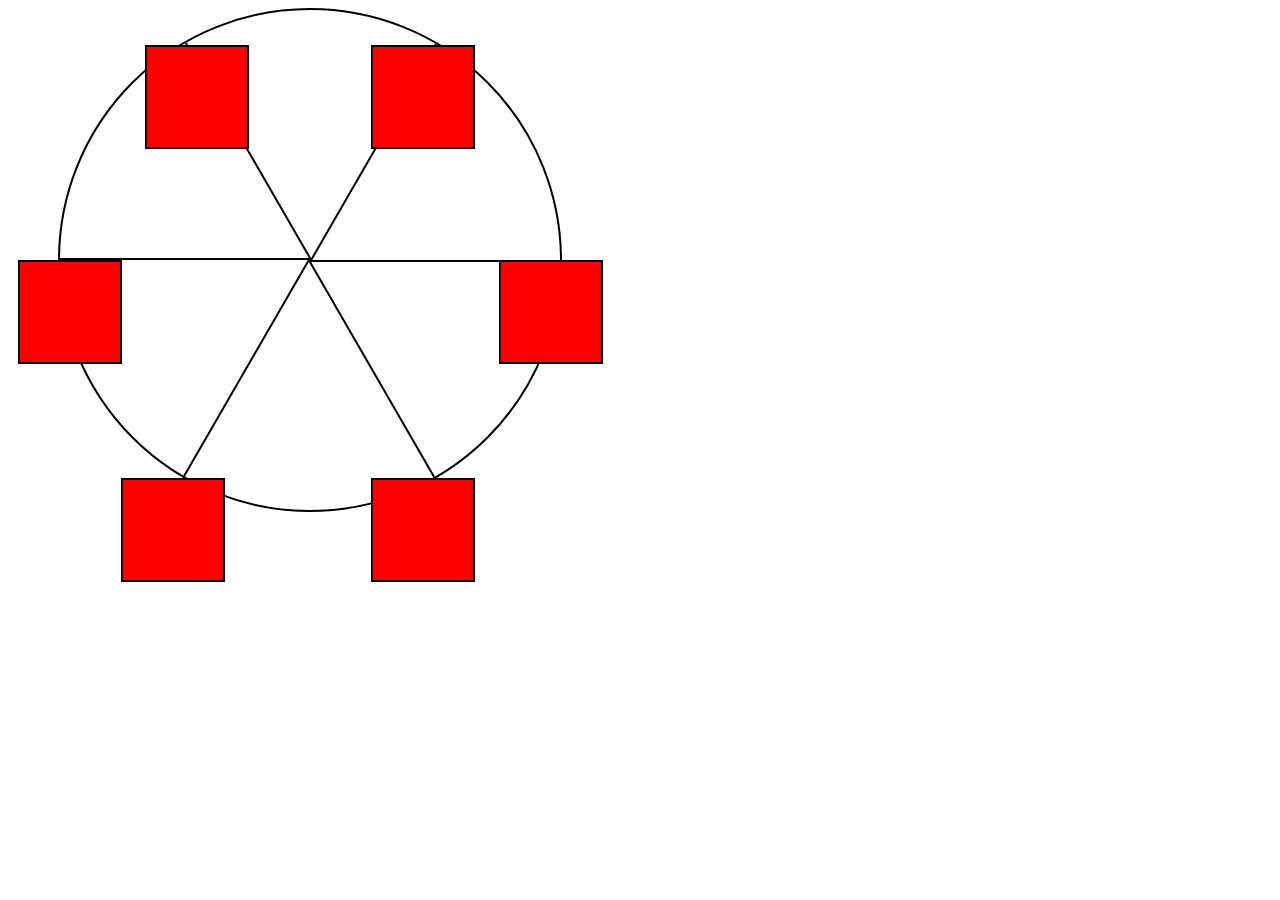
<file: 01 - Responsive Web Design/14 - Ferris Wheel/index.html>
<!DOCTYPE html>
<html lang="en">
    <head>
        <title>Ferris Wheel</title>
        <meta charset="UTF-8">
        <link rel="stylesheet" href="./styles.css">
    </head>

    <body>
        <div class="wheel">
            <span class="line"></span>
            <span class="line"></span>
            <span class="line"></span>
            <span class="line"></span>
            <span class="line"></span>
            <span class="line"></span>
            <div class="cabin"></div>
            <div class="cabin"></div>
            <div class="cabin"></div>
            <div class="cabin"></div>
            <div class="cabin"></div>
            <div class="cabin"></div>
        </div>
    </body>
</html>
</file>
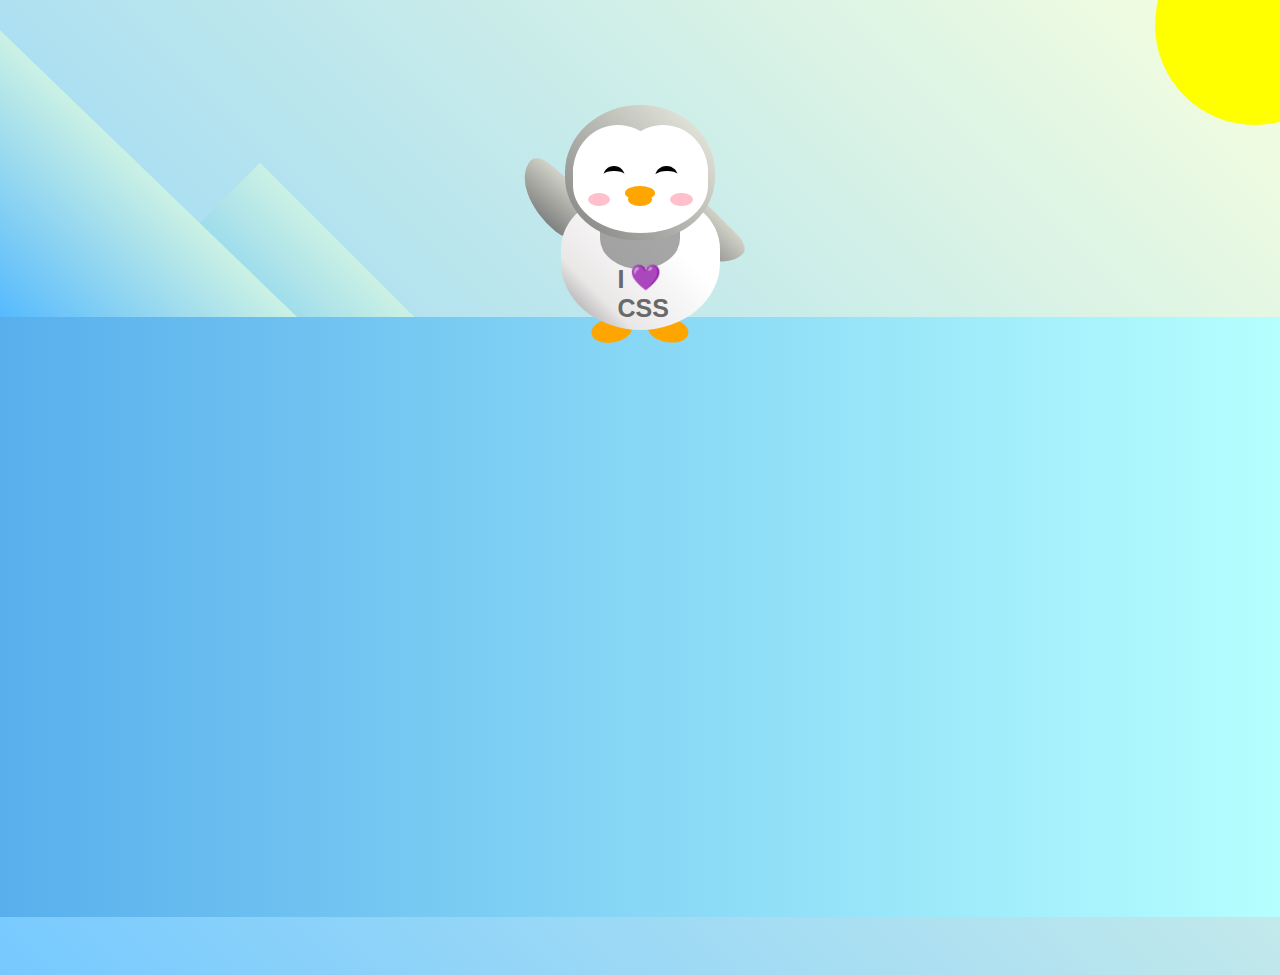
<file: 01 - Responsive Web Design/15 - Penguin/index.html>
<!DOCTYPE html>
<html lang="en">
    <head>
        <title>Penguin</title>
        <meta charset="UTF-8">
        <meta name="viewport" content="width=device-width, initial-scale=1.0">
        <link rel="stylesheet" href="./styles.css">
    </head>

    <body>
        <div class="left-mountain"></div>
        <div class="back-mountain"></div>
        <div class="sun"></div>

        <div class="penguin">
            <div class="penguin-head">
                <div class="face left"></div>
                <div class="face right"></div>
                <div class="chin"></div>
                <div class="eye left">
                    <div class="eye-lid"></div>
                </div>
                <div class="eye right">
                    <div class="eye-lid"></div>
                </div>
                <div class="blush left"></div>
                <div class="blush right"></div>
                <div class="beak top"></div>
                <div class="beak bottom"></div>
            </div>

            <div class="shirt">
                <div>💜</div>
                <p>I CSS</p>
            </div>
            <div class="penguin-body">
                <div class="arm left"></div>
                <div class="arm right"></div>
                <div class="foot left"></div>
                <div class="foot right"></div>                
            </div>
        </div>

        <div class="ground"></div>
    </body>
</html>
</file>
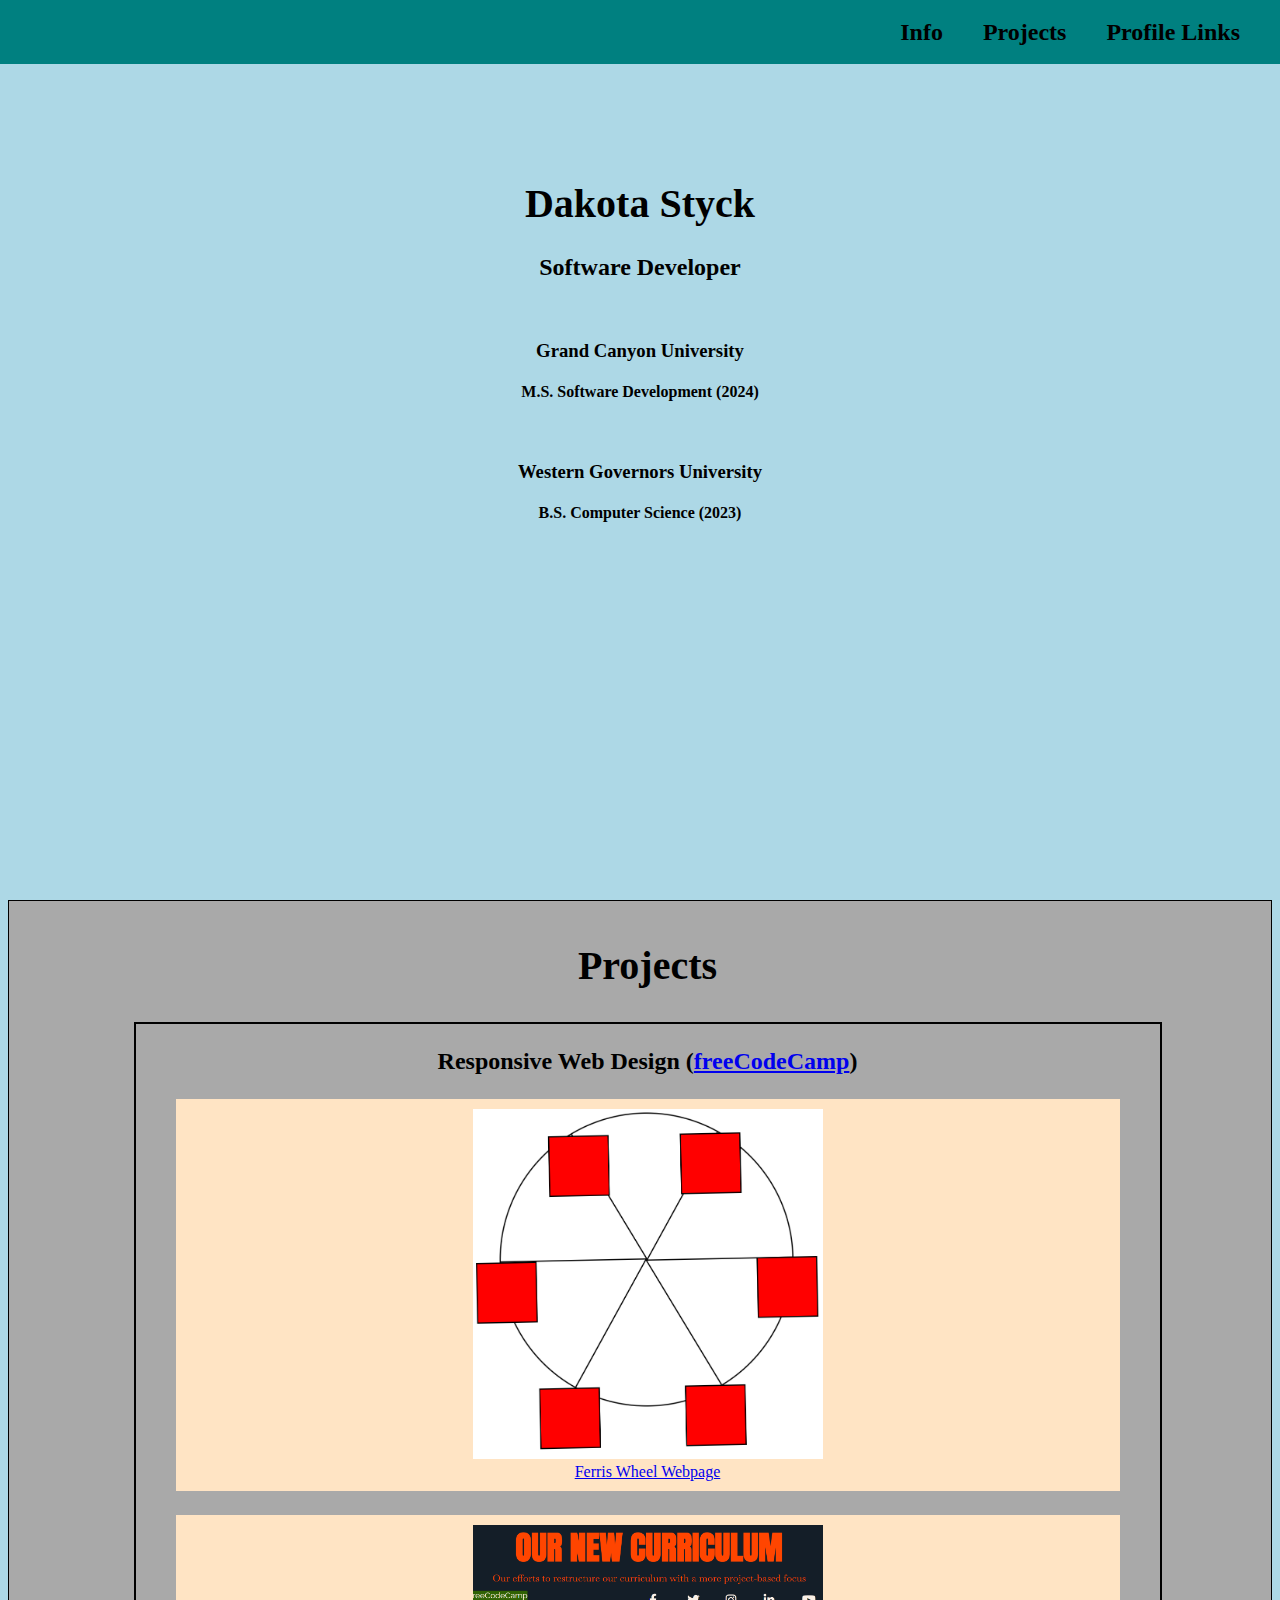
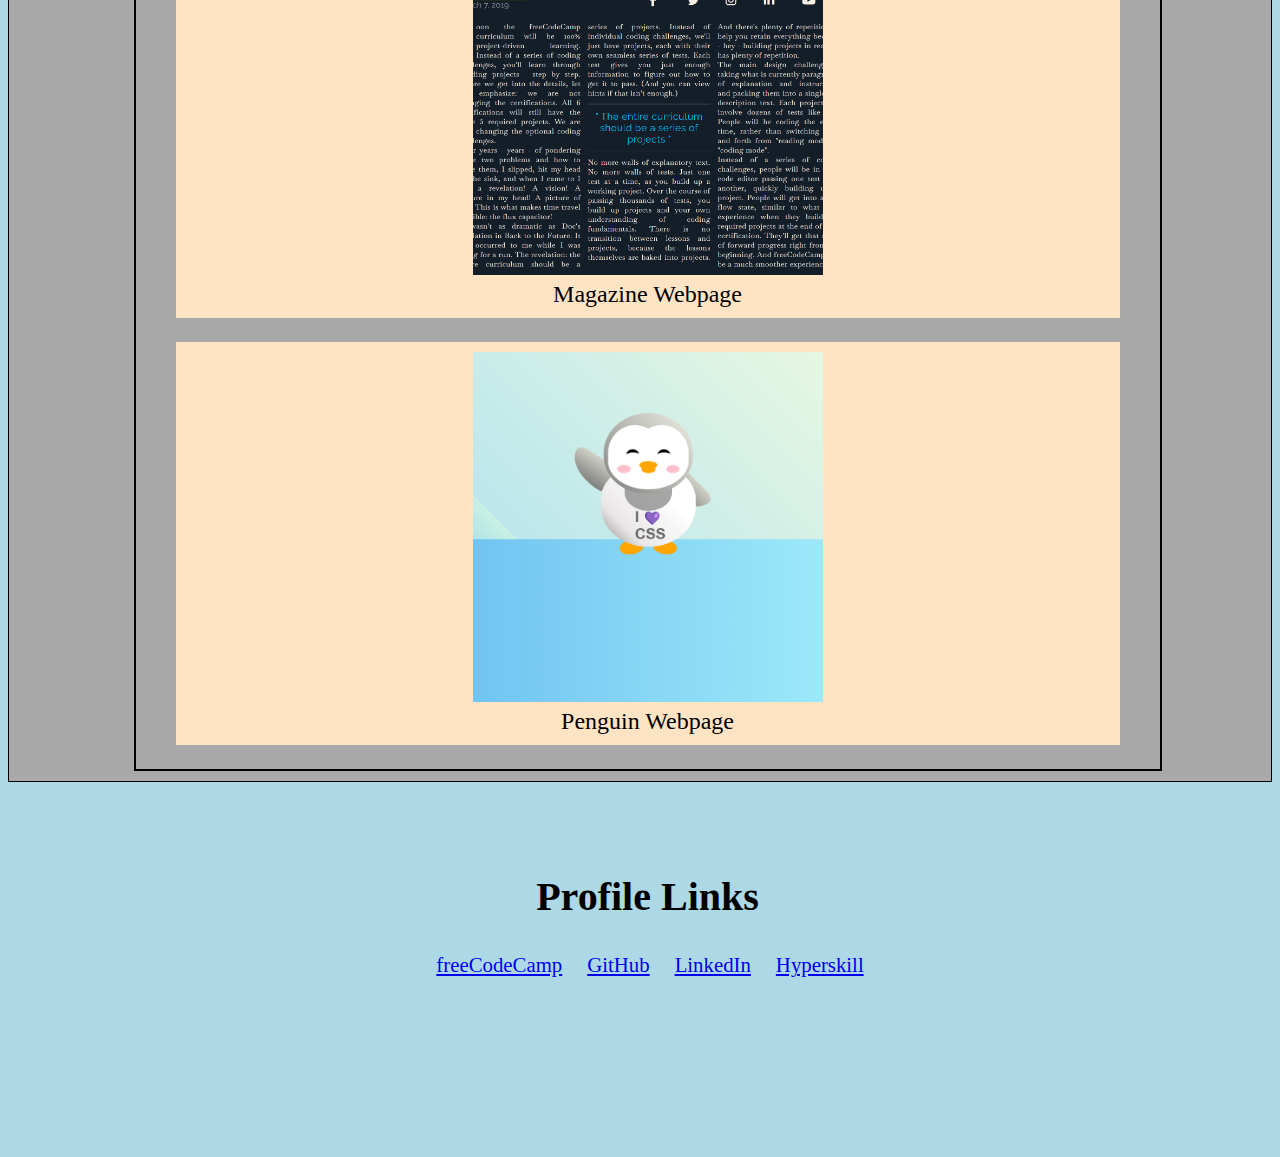
<file: 01 - Responsive Web Design/Personal Portfolio Wepage/index.html>
<!DOCTYPE html>
<html lang="en">
    <head>
        <Title>D. Styck</Title>
        <meta charset="UTF-8">
        <link rel="stylesheet" href="styles.css">
    </head>

    <header>
        <navbar id="navbar">
            <h3 class="navbar"><a href="#top">Info</a></h3>
            <h3 class="navbar"><a href="#projects">Projects</a></h3>
            <h3 class="navbar"><a href="#website-section">Profile Links</a></h3>
        </navbar>
    </header>
    
    <body>
        <section id="welcome-section">
            <h1 class="name">Dakota Styck</h1>
            <h2 class="role">Software Developer</h2>
            <div class="education-list">
                <div class="education-item">
                    <h3 class="school">Grand Canyon University</h3>
                    <h4 class="degree">M.S. Software Development (2024)</h4>
                </div>
                <div class="education-item">
                    <h3 class="school">Western Governors University</h3>
                    <h4 class="degree">B.S. Computer Science (2023)</h4>
                </div>
            </div>
        </section>

        <section id="projects">
            <h2 class="section-header">Projects</h2>
            <div id="freeCodeCamp-projects">
                <div id="Responsive-Web-Design" class="project-group">
                    <h3 class="project-group-header">
                        Responsive Web Design (<a href="https://www.freeCodeCamp.org">freeCodeCamp</a>)
                    </h3>
                    <div class="project-tile">
                        <a class="project-title" href="Projects/Ferris Wheel/index.html" target="_blank">
                            <figure>
                                <img src="Projects/Ferris Wheel/ferris wheel.png" alt="ferris wheel website">
                                <figcaption>Ferris Wheel Webpage</figcaption>
                            </figure>
                        </a>
                        <a class="project-tile" href="Projects/Magazine/index.html" target="_blank">
                            <figure>
                                <img src="Projects/Magazine/magazine.png" alt="magazine website">
                                <figcaption>Magazine Webpage</figcaption>
                            </figure>
                        </a>
                        <a class="project-tile" href="Projects/Penguin/index.html" target="_blank">
                            <figure>
                                <img src="Projects/Penguin/penguin.png" alt="penguin website">
                                <figcaption>Penguin Webpage</figcaption>
                            </figure>
                        </a>
                    </div>
                </div>
            </div>
        </section>

        <section id="website-section">
            <h2 class="section-header">Profile Links</h2>
            <ul class="profile-links">
                <li>
                    <a href="https://www.freecodecamp.org/D_Styck" id="profile-link" target="_blank">
                        freeCodeCamp
                    </a>
                </li>
                <li>
                    <a href="https://github.com/dstyck93" id="profile-link" target="_blank">
                        GitHub
                    </a>
                </li>
                <li>
                    <a href="https://www.linkedin.com/in/dstyck/" id="profile-link" target="_blank">
                        LinkedIn
                    </a>
                </li>
                <li>
                    <a href="https://hyperskill.org/profile/499334889" id="profile-link" target="_blank">
                        Hyperskill
                    </a>
                </li>
            </ul>
        </section>
    </body>

    <footer>
    </footer>
</html>
</file>
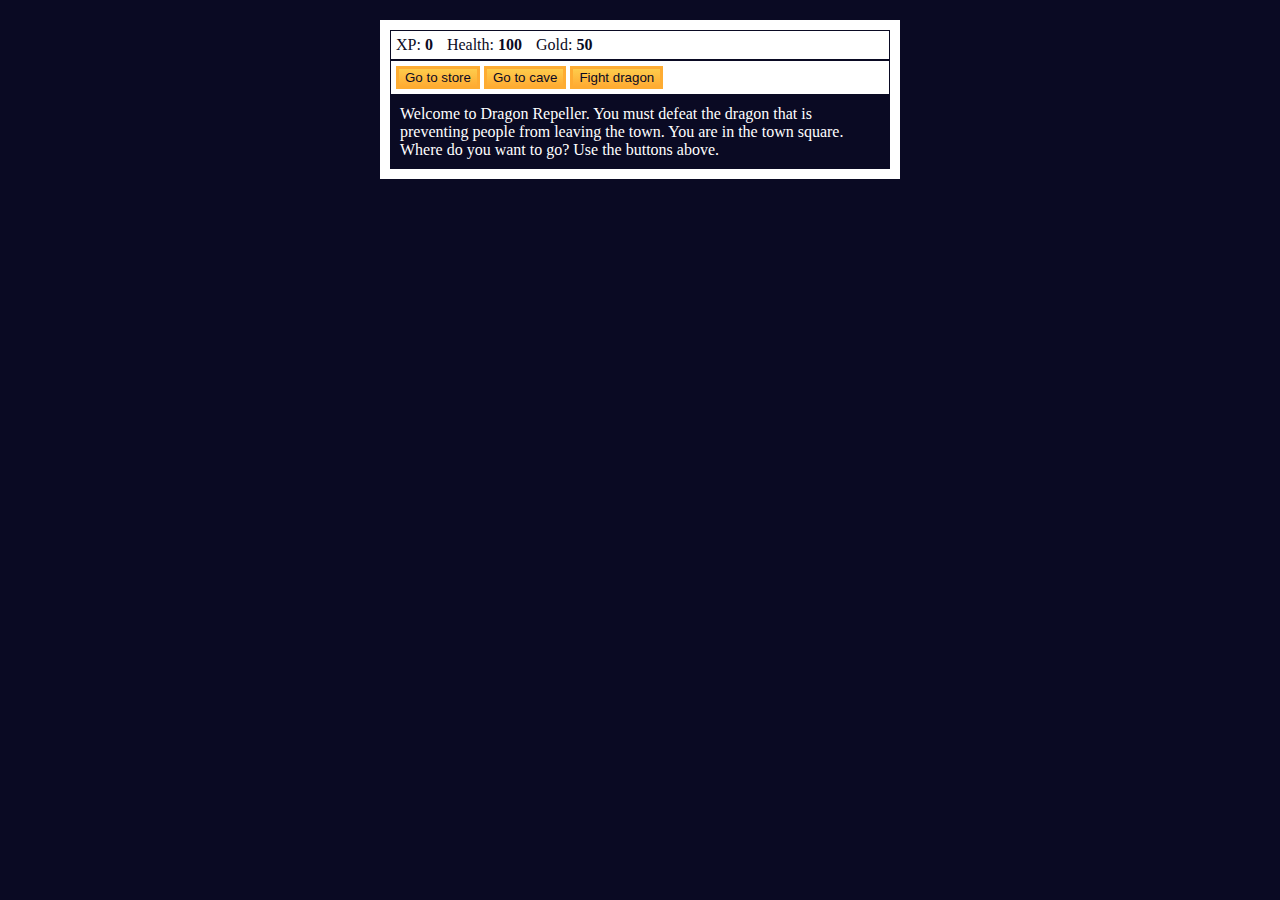
<file: 02 - JavaScript Alogirthms and Data Structures/03 - RPG/index.html>
<!DOCTYPE html>
<html lang="en">
    <head>
        <meta charset="UTF-8">
        <title>RPG - Dragon Repeller</title>
        <link rel="stylesheet" href="./styles.css">
    </head>
    
    <body>
        <div id="game">
            <div id="stats">
                <span class="stat">XP: <strong><span id="xpText">0</span></strong></span>
                <span class="stat">Health: <strong><span id="healthText">100</span></strong></span>
                <span class="stat">Gold: <strong><span id="goldText">50</span></strong></span>
            </div>

            <div id="controls">
                <button id="button1">Go to store</button>
                <button id="button2">Go to cave</button>
                <button id="button3">Fight dragon</button>
            </div>

            <div id="monsterStats">
                <span class="stat">Monster Name: <strong><span id="monsterName"></span></strong></span>
                <span class="stat">Health: <strong><span id="monsterHealth"></span></strong></span>
            </div>

            <div id="text">
                Welcome to Dragon Repeller. You must defeat the dragon that is preventing people from 
                leaving the town. You are in the town square. Where do you want to go? Use the buttons 
                above.
            </div>
        </div>

        <script src="./script.js"></script>
    </body>

    <footer>

    </footer>
</html>
</file>
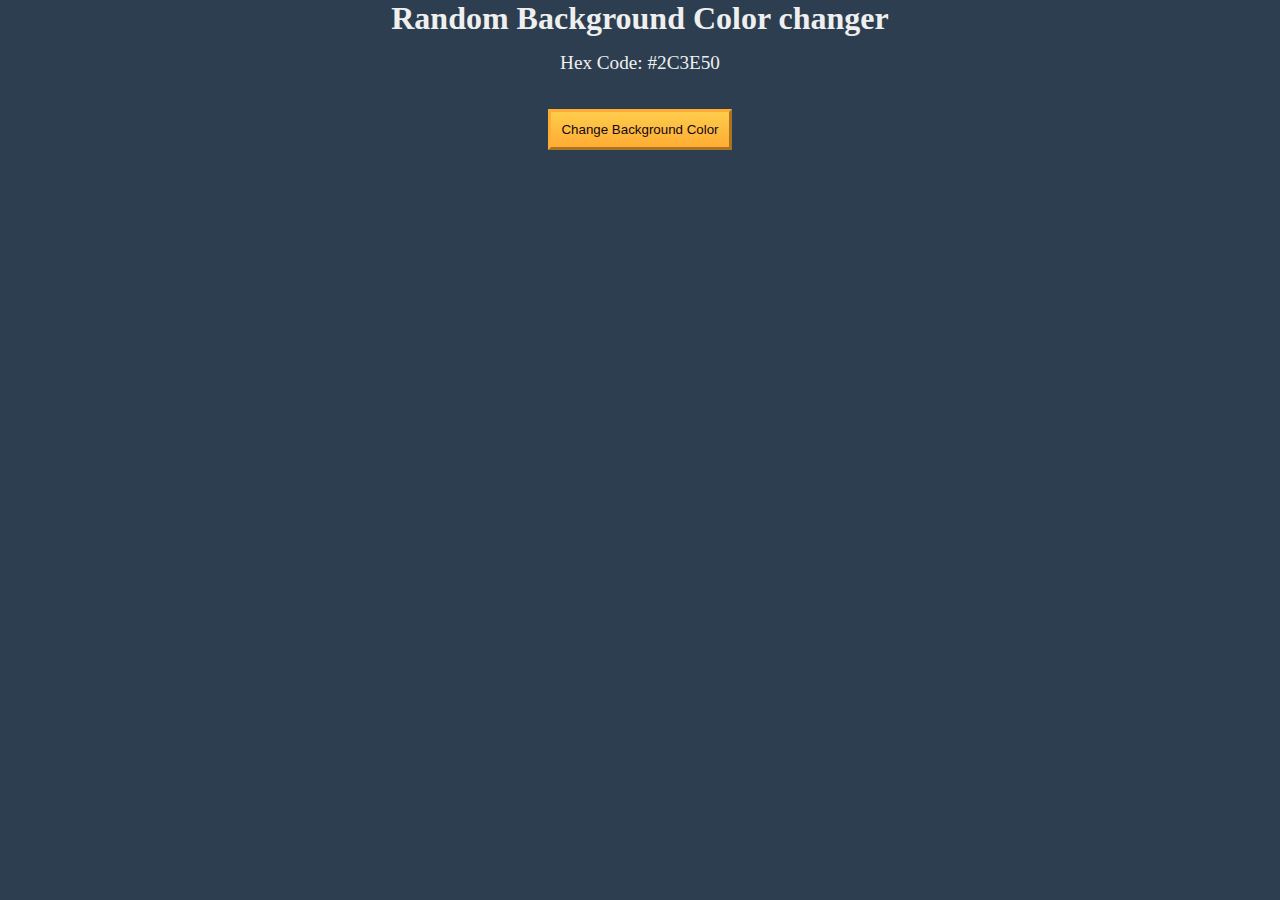
<file: 02 - JavaScript Alogirthms and Data Structures/04 - Random Background Color Changer/index.html>
<!DOCTYPE html>
<html lang="en">
  <head>
    <meta charset="UTF-8" />
    <meta name="viewport" content="width=device-width, initial-scale=1.0" />
    <title>Build a random background color changer</title>
    <link rel="stylesheet" href="./styles.css" />
  </head>
  <body>
    <h1>Random Background Color changer</h1>

    <main>
      <section class="bg-information-container">
        <p>Hex Code: <span id="bg-hex-code">#110815</span></p>
      </section>

      <button class="btn" id="btn">Change Background Color</button>
    </main>
    <script src="./script.js"></script>
  </body>
</html>
</file>
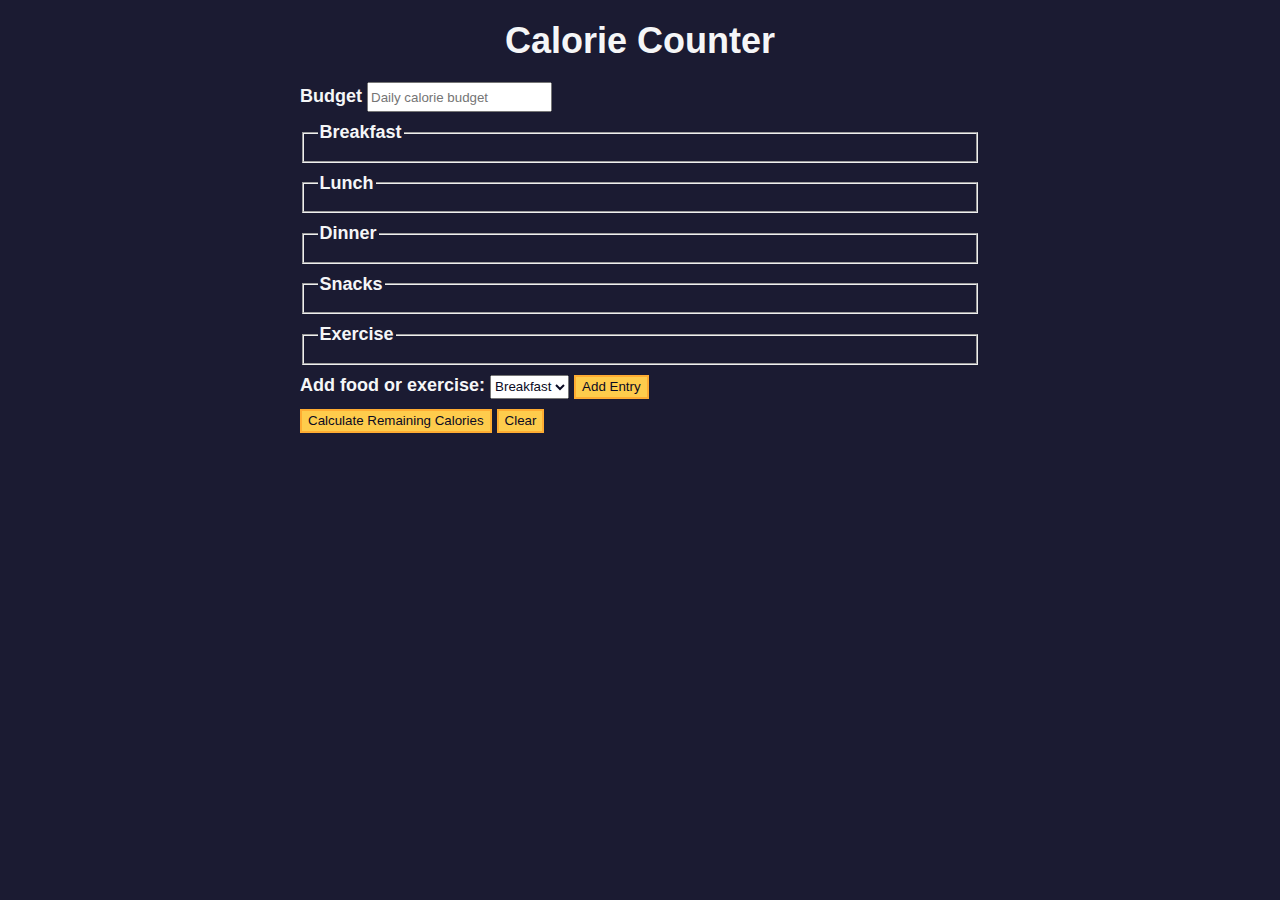
<file: 02 - JavaScript Alogirthms and Data Structures/05 - Calorie Counter/index.html>
<!DOCTYPE html>
<html lang="en">
  <head>
    <meta charset="utf-8" />
    <meta name="viewport" content="width=device-width, initial-scale=1.0" />
    <link rel="stylesheet" href="styles.css" />
    <title>Calorie Counter</title>
  </head>

  <body>
    <main>
      <h1>Calorie Counter</h1>

      <div class="container">
        <form id="calorie-counter">

          <!-- Budget Input -->
          <label for="budget">Budget</label>
          <input id="budget" type="number" min="0" placeholder="Daily calorie budget" required>

          <!-- Fieldsets-->
          <fieldset id="breakfast">
            <legend>Breakfast</legend>
            <div class="input-container"></div>
          </fieldset>

          <fieldset id="lunch">
            <legend>Lunch</legend>
            <div class="input-container"></div>
          </fieldset>

          <fieldset id="dinner">
            <legend>Dinner</legend>
            <div class="input-container"></div>
          </fieldset>

          <fieldset id="snacks">
            <legend>Snacks</legend>
            <div class="input-container"></div>
          </fieldset>

          <fieldset id="exercise">
            <legend>Exercise</legend>
            <div class="input-container"></div>
          </fieldset>

          <!-- Add Food || Exercise -->
          <div class="controls">
            <span>
              <label for="entry-dropdown">Add food or exercise:</label>
              <select id="entry-dropdown" name="options">
                <option value="breakfast" selected>Breakfast</option>
                <option value="lunch">Lunch</option>
                <option value="dinner">Dinner</option>
                <option value="snacks">Snacks</option>
                <option value="exercise">Exercise</option>
              </select>
              <button id="add-entry" type="button">Add Entry</button>
            </span>
          </div>

          <!-- Submit & Clear Buttons-->
          <div>
            <button type="submit">Calculate Remaining Calories</button>
            <button id="clear" type="button">Clear</button>
          </div>

          <div id="output" class="output hide" ></div>

          <script src="./script.js"></script>
        </form>
      </div>
    </main>
  </body>
</html>
</file>
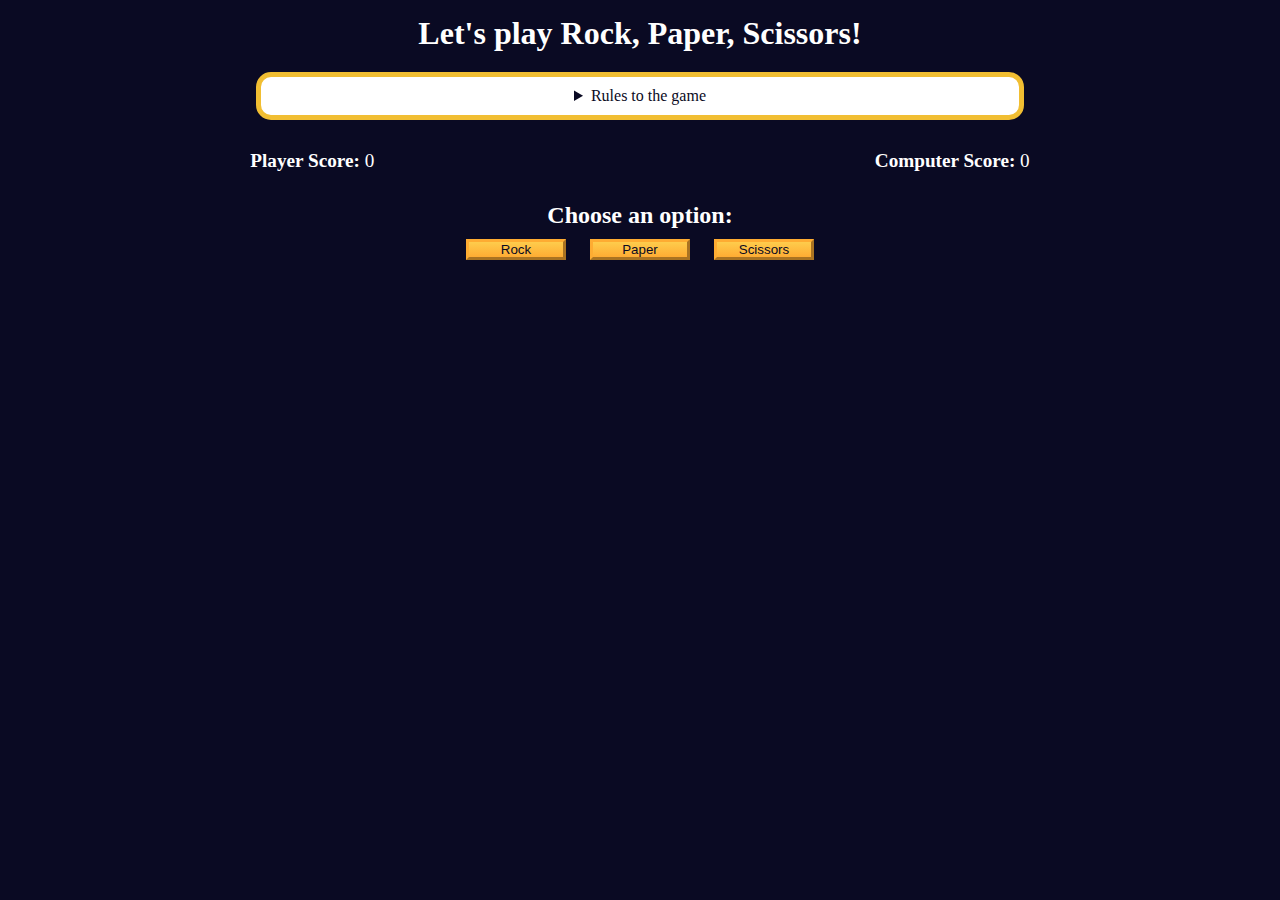
<file: 02 - JavaScript Alogirthms and Data Structures/06 - Rock, Paper, Scissors/index.html>
<!DOCTYPE html>
<html lang="en">
  <head>
    <meta charset="UTF-8" />
    <meta name="viewport" content="width=device-width, initial-scale=1.0" />
    <title>Rock, Paper, Scissors game</title>
    <link rel="stylesheet" href="./styles.css" />
  </head>
  <body>
    <h1>Let's play Rock, Paper, Scissors!</h1>
    <main>
      <details class="rules-container">
        <summary>Rules to the game</summary>

        <p>You will be playing against the computer.</p>
        <p>You can choose between Rock, Paper, and Scissors.</p>
        <p>The first one to three points wins.</p>

        <p>Here are the rules to getting a point in the game:</p>
        <ul>
          <li>Rock beats Scissors</li>
          <li>Scissors beats Paper</li>
          <li>Paper beats Rock</li>
        </ul>
        <p>
          If the player and computer choose the same option (Ex. Paper and
          Paper), then no one gets the point.
        </p>
      </details>

      <div class="score-container">
        <strong
          >Player Score: <span class="score" id="player-score">0</span></strong
        >
        <strong
          >Computer Score:
          <span class="score" id="computer-score">0</span></strong
        >
      </div>

      <section class="options-container">
        <h2>Choose an option:</h2>
        <div class="btn-container">
          <button id="rock-btn" class="btn">Rock</button>
          <button id="paper-btn" class="btn">Paper</button>
          <button id="scissors-btn" class="btn">Scissors</button>
        </div>
      </section>

      <div class="results-container">
        <p id="results-msg"></p>
        <p id="winner-msg"></p>
        <button class="btn" id="reset-game-btn">Play again?</button>
      </div>
    </main>
    <script src="./script.js"></script>
  </body>
</html>
</file>
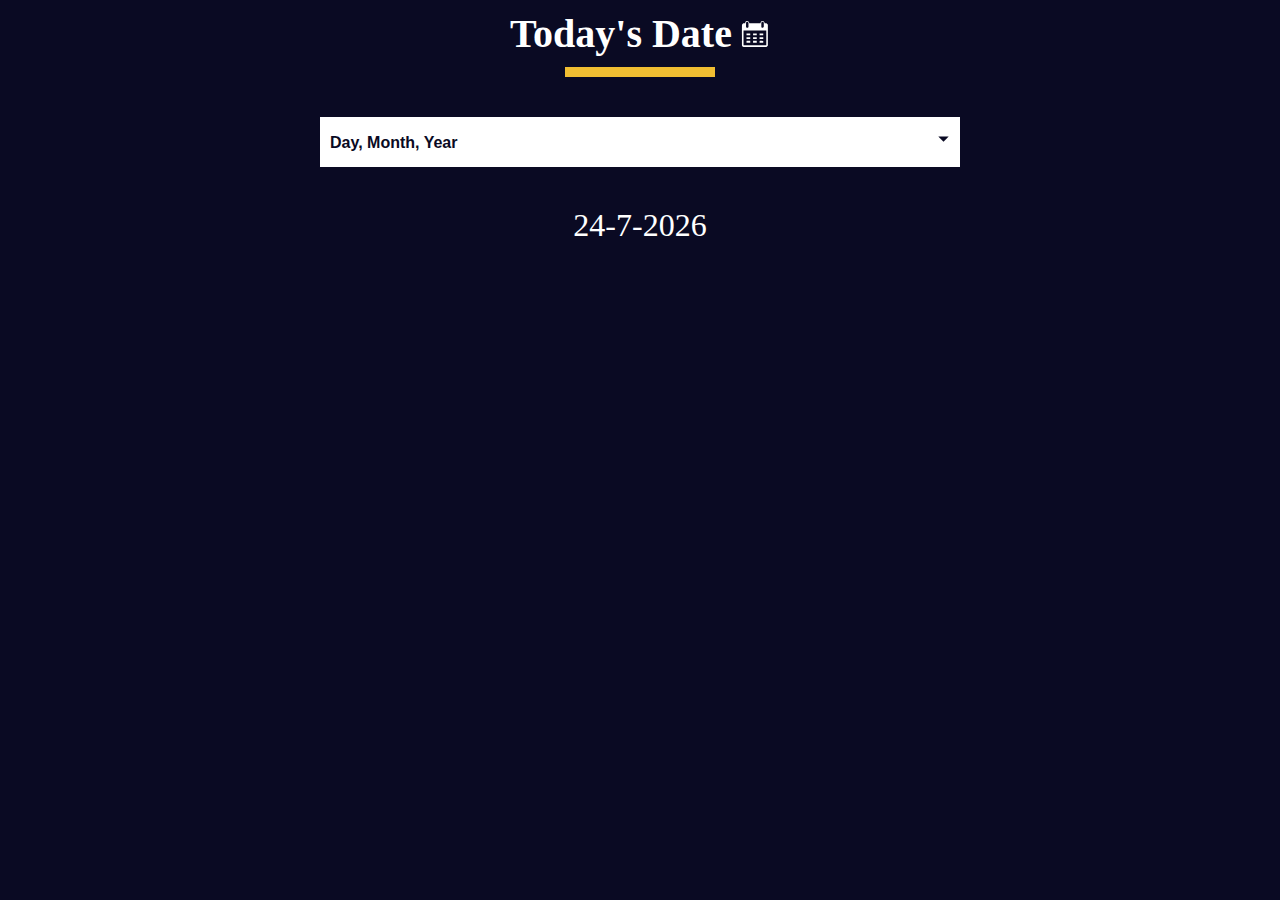
<file: 02 - JavaScript Alogirthms and Data Structures/08 - Date Formatter/index.html>
<!DOCTYPE html>
<html lang="en">
  <head>
    <meta charset="UTF-8" />
    <meta http-equiv="X-UA-Compatible" content="IE=edge" />
    <meta name="viewport" content="width=device-width, initial-scale=1.0" />
    <title>Learn the Date Object by Building a Date Formatter</title>
    <link rel="stylesheet" href="./styles.css" />
  </head>
  <body>
    <main>
      <div class="title-container">
        <h1 class="title">Today's Date</h1>

        <svg
          class="date-svg"
          xmlns="http://www.w3.org/2000/svg"
          version="1.0"
          width="512.000000pt"
          height="512.000000pt"
          viewBox="0 0 512.000000 512.000000"
          preserveAspectRatio="xMidYMid meet"
        >
          <g
            transform="translate(0.000000,512.000000) scale(0.100000,-0.100000)"
            fill="#fff"
            stroke="none"
          >
            <path
              d="M1145 4777 c-71 -24 -120 -54 -164 -102 -59 -64 -83 -124 -89 -216 l-4 -77 -147 -3 c-142 -4 -149 -5 -213 -37 -81 -40 -149 -111 -177 -188 -21 -54 -21 -64 -21 -1789 0 -1725 0 -1735 21 -1789 28 -77 96 -148 177 -188 l67 -33 1950 0 1950 0 67 33 c74 36 133 96 170 170 l23 47 0 1760 0 1760 -23 47 c-37 74 -96 134 -169 170 -63 31 -71 32 -213 36 l-148 4 -4 77 c-8 133 -82 242 -200 297 -54 25 -75 29 -148 29 -94 -1 -151 -20 -220 -75 -75 -59 -130 -181 -130 -287 l0 -43 -954 0 -954 0 -7 74 c-12 137 -89 251 -201 303 -66 30 -179 39 -239 20z m209 -164 c23 -16 52 -49 66 -73 l25 -45 0 -365 0 -365 -28 -47 c-30 -52 -88 -92 -149 -103 -54 -10 -137 17 -175 57 -65 69 -64 60 -61 471 l3 373 27 41 c17 26 45 50 80 68 71 35 151 31 212 -12z m2594 11 c41 -20 59 -37 82 -78 l30 -51 0 -360 c0 -329 -2 -364 -19 -401 -36 -79 -137 -133 -222 -119 -57 10 -125 58 -151 107 -23 42 -23 50 -26 388 -3 377 -1 403 51 465 62 76 162 95 255 49z m537 -2717 l0 -1239 -24 -19 c-23 -19 -67 -19 -1916 -19 -1849 0 -1893 0 -1916 19 l-24 19 -3 1241 -2 1241 1942 -2 1943 -3 0 -1238z"
            />
            <path
              d="M1112 2493 l3 -158 318 -3 317 -2 0 160 0 160 -320 0 -321 0 3 -157z"
            />
            <path
              d="M2230 2490 l0 -160 315 0 315 0 0 160 0 160 -315 0 -315 0 0 -160z"
            />
            <path
              d="M3342 2493 l3 -158 310 0 310 0 3 158 3 157 -316 0 -316 0 3 -157z"
            />
            <path
              d="M1110 1855 l0 -155 320 0 320 0 0 155 0 155 -320 0 -320 0 0 -155z"
            />
            <path
              d="M2230 1855 l0 -155 315 0 315 0 0 155 0 155 -315 0 -315 0 0 -155z"
            />
            <path
              d="M3340 1855 l0 -155 315 0 315 0 0 155 0 155 -315 0 -315 0 0 -155z"
            />
            <path
              d="M1117 1383 c-4 -3 -7 -78 -7 -165 l0 -158 320 0 320 0 0 165 0 165 -313 0 c-173 0 -317 -3 -320 -7z"
            />
            <path
              d="M2230 1225 l0 -165 315 0 315 0 0 165 0 165 -315 0 -315 0 0 -165z"
            />
            <path
              d="M3347 1383 c-4 -3 -7 -78 -7 -165 l0 -158 315 0 315 0 -2 163 -3 162 -306 3 c-168 1 -308 -1 -312 -5z"
            />
          </g>
        </svg>
      </div>
      <div class="divider"></div>

      <div class="dropdown-container">
        <select name="date-options" id="date-options">
          <option value="dd-mm-yyyy">Day, Month, Year</option>
          <option value="yyyy-mm-dd">Year, Month, Day</option>
          <option value="mm-dd-yyyy-h-mm">
            Month, Day, Year, Hours, Minutes
          </option>
        </select>
        <div class="select-icon">
          <svg
            class="icon"
            xmlns="http://www.w3.org/2000/svg"
            width="25"
            height="35"
            viewBox="0 0 24 24"
          >
            <rect x="0" fill="none" width="24" height="24" />

            <g>
              <path d="M7 10l5 5 5-5" />
            </g>
          </svg>
        </div>
      </div>

      <p id="current-date"></p>
    </main>

    <script src="./script.js"></script>
  </body>
</html>
</file>
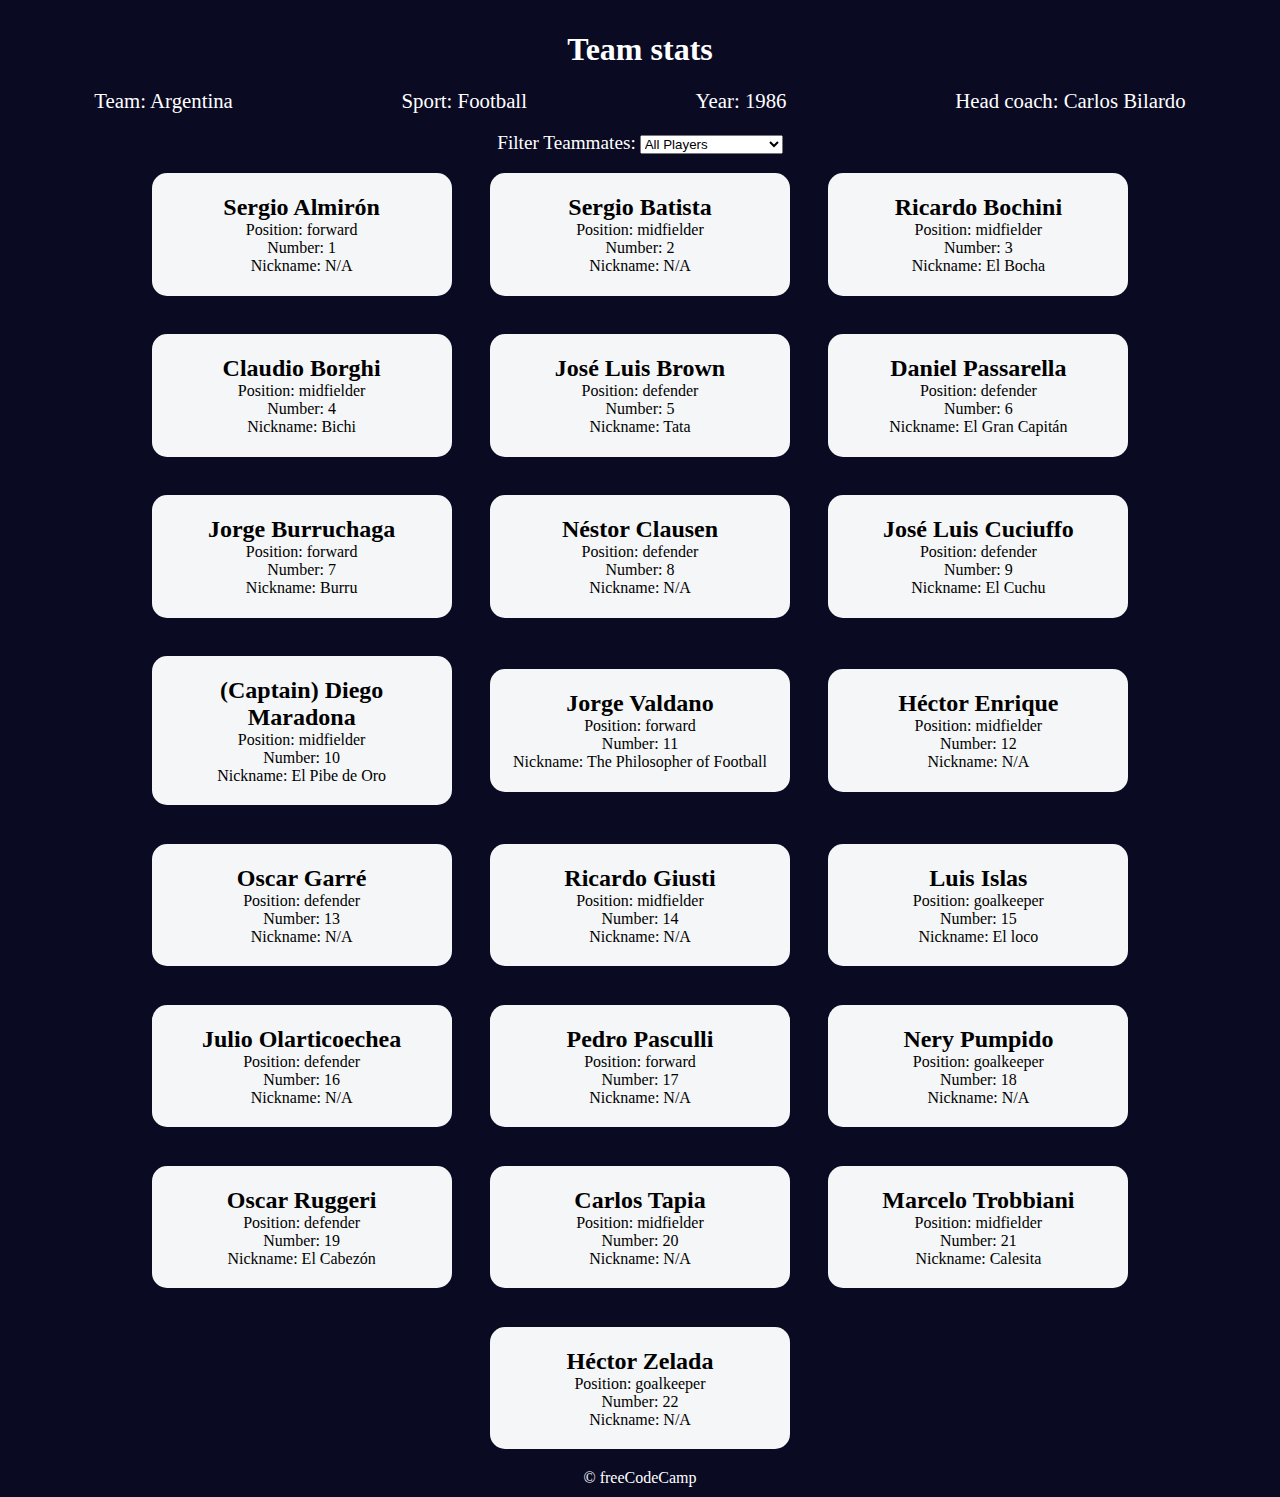
<file: 02 - JavaScript Alogirthms and Data Structures/09 - Football Team Cards/index.html>
<!DOCTYPE html>
<html lang="en">
  <head>
    <meta charset="UTF-8" />
    <meta http-equiv="X-UA-Compatible" content="IE=edge" />
    <meta name="viewport" content="width=device-width, initial-scale=1.0" />
    <title>
      Learn Modern JavaScript methods by building football team cards
    </title>
    <link rel="stylesheet" href="styles.css" />
  </head>
  <body>
    <h1 class="title">Team stats</h1>
    <main>
      <div class="team-stats">
        <p>Team: <span id="team"></span></p>
        <p>Sport: <span id="sport"></span></p>
        <p>Year: <span id="year"></span></p>
        <p>Head coach: <span id="head-coach"></span></p>
      </div>
      <label class="options-label" for="players">Filter Teammates:</label>
      <select name="players" id="players">
        <option value="all">All Players</option>
        <option value="nickname">Nicknames</option>
        <option value="forward">Position Forward</option>
        <option value="midfielder">Position Midfielder</option>
        <option value="defender">Position Defender</option>
        <option value="goalkeeper">Position Goalkeeper</option>
      </select>
      <div class="cards" id="player-cards">
        <div class="player-card">
          <h2>Sergio Almirón</h2>
          <p>Position: forward</p>
          <p>Number: 1</p>
          <p>Nickname: N/A</p>
        </div>
        <div class="player-card">
          <h2>Sergio Batista</h2>
          <p>Position: midfielder</p>
          <p>Number: 2</p>
          <p>Nickname: N/A</p>
        </div>
        <div class="player-card">
          <h2>Ricardo Bochini</h2>
          <p>Position: midfielder</p>
          <p>Number: 3</p>
          <p>Nickname: El Bocha</p>
        </div>
        <div class="player-card">
          <h2>Claudio Borghi</h2>
          <p>Position: midfielder</p>
          <p>Number: 4</p>
          <p>Nickname: Bichi</p>
        </div>
        <div class="player-card">
          <h2>José Luis Brown</h2>
          <p>Position: defender</p>
          <p>Number: 5</p>
          <p>Nickname: Tata</p>
        </div>
        <div class="player-card">
          <h2>Daniel Passarella</h2>
          <p>Position: defender</p>
          <p>Number: 6</p>
          <p>Nickname: El Gran Capitán</p>
        </div>
        <div class="player-card">
          <h2>Jorge Burruchaga</h2>
          <p>Position: forward</p>
          <p>Number: 7</p>
          <p>Nickname: Burru</p>
        </div>
        <div class="player-card">
          <h2>Néstor Clausen</h2>
          <p>Position: defender</p>
          <p>Number: 8</p>
          <p>Nickname: N/A</p>
        </div>
        <div class="player-card">
          <h2>José Luis Cuciuffo</h2>
          <p>Position: defender</p>
          <p>Number: 9</p>
          <p>Nickname: El Cuchu</p>
        </div>
        <div class="player-card">
          <h2>(Captain) Diego Maradona</h2>
          <p>Position: midfielder</p>
          <p>Number: 10</p>
          <p>Nickname: El Pibe de Oro</p>
        </div>
        <div class="player-card">
          <h2>Jorge Valdano</h2>
          <p>Position: forward</p>
          <p>Number: 11</p>
          <p>Nickname: The Philosopher of Football</p>
        </div>
        <div class="player-card">
          <h2>Héctor Enrique</h2>
          <p>Position: midfielder</p>
          <p>Number: 12</p>
          <p>Nickname: N/A</p>
        </div>
        <div class="player-card">
          <h2>Oscar Garré</h2>
          <p>Position: defender</p>
          <p>Number: 13</p>
          <p>Nickname: N/A</p>
        </div>
        <div class="player-card">
          <h2>Ricardo Giusti</h2>
          <p>Position: midfielder</p>
          <p>Number: 14</p>
          <p>Nickname: N/A</p>
        </div>
        <div class="player-card">
          <h2>Luis Islas</h2>
          <p>Position: goalkeeper</p>
          <p>Number: 15</p>
          <p>Nickname: El loco</p>
        </div>
        <div class="player-card">
          <h2>Julio Olarticoechea</h2>
          <p>Position: defender</p>
          <p>Number: 16</p>
          <p>Nickname: N/A</p>
        </div>
        <div class="player-card">
          <h2>Pedro Pasculli</h2>
          <p>Position: forward</p>
          <p>Number: 17</p>
          <p>Nickname: N/A</p>
        </div>
        <div class="player-card">
          <h2>Nery Pumpido</h2>
          <p>Position: goalkeeper</p>
          <p>Number: 18</p>
          <p>Nickname: N/A</p>
        </div>
        <div class="player-card">
          <h2>Oscar Ruggeri</h2>
          <p>Position: defender</p>
          <p>Number: 19</p>
          <p>Nickname: El Cabezón</p>
        </div>
        <div class="player-card">
          <h2>Carlos Tapia</h2>
          <p>Position: midfielder</p>
          <p>Number: 20</p>
          <p>Nickname: N/A</p>
        </div>
        <div class="player-card">
          <h2>Marcelo Trobbiani</h2>
          <p>Position: midfielder</p>
          <p>Number: 21</p>
          <p>Nickname: Calesita</p>
        </div>
        <div class="player-card">
          <h2>Héctor Zelada</h2>
          <p>Position: goalkeeper</p>
          <p>Number: 22</p>
          <p>Nickname: N/A</p>
        </div>
      </div>
    </main>
    <footer>&copy; freeCodeCamp</footer>
    <script src="./script.js"></script>
  </body>
</html>
</file>
<file: 01 - Responsive Web Design/14 - Ferris Wheel/styles.css>
/* Classes */

.wheel {
    border: 2px solid black;
    border-radius: 50%;
    margin-left: 50px;
    position: absolute;
    height: 55vw;
    width: 55vw;
    max-height: 500px;
    max-width: 500px;
    animation-name: wheel;
    animation-duration: 10s;
    animation-iteration-count: infinite;
    animation-timing-function: linear;
}

.line {
    background-color: black;
    width: 50%;
    height: 2px;
    position: absolute;
    left: 50%;
    top: 50%;
    transform-origin: 0% 0%;
}

.line:nth-of-type(2) {
    transform: rotate(60deg);
}

.line:nth-of-type(3) {
    transform: rotate(120deg);
}

.line:nth-of-type(4) {
    transform: rotate(180deg);
}

.line:nth-of-type(5) {
    transform: rotate(240deg);
}

.line:nth-of-type(6) {
    transform: rotate(300deg);
}

.cabin {
    background-color: red;
    width: 20%;
    height: 20%;
    position: absolute;
    border: 2px solid;
    transform-origin: 50% 0%;
    animation: cabins 10s ease-in-out infinite;
}

.cabin:first-of-type {
    right: -8.5%;
    top: 50%;
}

.cabin:nth-of-type(2) {
    right: 17%;
    top: 93.5%;
}

.cabin:nth-of-type(3) {
    right: 67%;
    top: 93.5%;
}

.cabin:nth-of-type(4) {
    left: -8.5%;
    top: 50%;
}

.cabin:nth-of-type(5) {
    left: 17%;
    top: 7%;
}

.cabin:nth-of-type(6) {
    right: 17%;
    top: 7%;
}

/* Rules */

@keyframes wheel {
    0% {
        transform: rotate(0deg);
    }
    100% {
        transform: rotate(360deg);
    }
}

@keyframes cabins {
    0% {
        transform: rotate(0deg);
    }
    25% {
        background-color: yellow;
    }
    50% {
        background-color: purple;
    }
    75% {
        background-color: yellow;
    }
    100% {
        transform: rotate(-360deg);
    }
}
</file>
<file: 01 - Responsive Web Design/15 - Penguin/styles.css>
:root {
    --penguin-face: white;
    --penguin-picorna: orange;
    --penguin-skin: gray;
}

/********** Standard Elements **********/

body {
    background: linear-gradient(45deg, rgb(118, 201, 255), rgb(247, 255, 222));
    margin: 0;
    padding: 0;
    width: 100%;
    height: 100vh;
    overflow: hidden;
}

/********** Classes **********/

/* Background */

.left-mountain {
    width: 300px;
    height: 300px;
    background: linear-gradient(rgb(203, 241, 228), rgb(80, 183, 255));
    position: absolute;
    transform: skew(0deg, 44deg);
    z-index: 2;
    margin-top: 100px;
}

.back-mountain{
    width: 300px;
    height: 300px;
    background: linear-gradient(rgb(203, 241, 228), rgb(47, 170, 255));
    position: absolute;
    z-index: 1;
    transform: rotate(45deg);
    top: 225px;
    left: 110px;
}

.sun {
    width: 200px;
    height: 200px;
    background-color: yellow;
    position: absolute;
    border-radius: 50%;
    top: -75px;
    right: -75px;
}

.ground {
    width: 100vw;
    height: calc(100vh - 300px);
    background: linear-gradient(90deg, rgb(88, 175, 236), rgb(182, 255, 255));
    z-index: 3;
    position: absolute;
    margin-top: -58px;
}

/* Penguin */

.penguin {
    width: 300px;
    height: 300px;
    margin-left: auto;
    margin-right: auto;
    margin-top: 75px;
    z-index: 4;
    position: relative;
    transition: 1s ease-in-out 0ms;
}

.penguin * {
    position: absolute;
}

.penguin:active {
    transform: scale(1.5);
    cursor: not-allowed;
}

/* Head */

.penguin-head {
    width: 50%;
    height: 45%;
    background: linear-gradient(45deg, var(--penguin-skin), rgb(239, 240, 228));
    border-top-left-radius: 70%;
    border-top-right-radius: 70%;
    border-bottom-left-radius: 65%;
    border-bottom-right-radius: 65%;
    top: 10%;
    left: 25%;
    z-index: 1;
}

.face {
    width: 60%;
    height: 70%;
    background-color: var(--penguin-face);
    border-radius: 70% 70% 60% 60%;
    top: 15%;
}

.face.left {
    left: 5%;
}

.face.right {
    right: 5%;
}

.chin {
    width: 90%;
    height: 70%;
    background-color: var(--penguin-face);
    top: 25%;
    left: 5%;
    border-radius: 70% 70% 100% 100%;
}

.eye {
    width: 15%;
    height: 17%;
    background-color: black;
    top: 45%;
    border-radius: 50%;
}

.eye.left {
    left: 25%;
}

.eye.right {
    right: 25%;
}

.eye-lid {
    width: 150%;
    height: 100%;
    background-color: var(--penguin-face);
    top: 25%;
    left: -23%;
    border-radius: 50%;
}

.blush {
    width: 15%;
    height: 10%;
    background-color: pink;
    top: 65%;
    border-radius: 50%;
}

.blush.left {
    left: 15%;
}

.blush.right {
    right: 15%;
}

.beak {
    height: 10%;
    background-color: var(--penguin-picorna);
    border-radius: 50%;
}

.beak.top {
    width: 20%;
    top: 60%;
    left: 40%;
}

.beak.bottom {
    width: 16%;
    top: 65%;
    left: 42%;
}

/* Body */

.shirt {
    font-size: 25px;
    font-family: Helvetica, sans-serif;
    font-weight: bold;
    top: 165px;
    left: 127.5px;
    z-index: 1;
    color: #6a6969;
}

.shirt div {
    font-weight: normal;
    top: 22.5px;
    left: 12px;
}

.penguin-body::before {
    content: "";
    position: absolute;
    width: 50%;
    height: 45%;
    background-color: var(--penguin-skin);
    top: 10%;
    left: 25%;
    border-radius: 0% 0% 100% 100%;
    opacity: 70%;
}

.penguin-body {
    width: 53%;
    height: 45%;
    background: linear-gradient(
        45deg, 
        rgb(134, 133, 133) 0%,
        rgb(234, 231, 231) 25%,
        white 67%
    );
    border-radius: 80% 80% 100% 100%;
    top: 40%;
    left: 23.5%;
}

.arm {
    width: 30%;
    height: 60%;
    background: linear-gradient(90deg, var(--penguin-skin), rgb(209, 210, 199));
    border-radius: 30% 30% 30% 120%;
    z-index: -1;
}

.arm.left {
    top: 35%;
    left: 5%;
    transform-origin: top left;
    transform: rotate(130deg) scaleX(-1);
    animation: wave 3s infinite linear;
}

.arm.right {
    top: 0%;
    right: -5%;
    transform: rotate(-45deg);
}

.foot {
    width: 15%;
    height: 30%;
    background-color: var(--penguin-picorna);
    top: 85%;
    border-radius: 50%;
    z-index: -1;
}

.foot.left {
    left: 25%;
    transform: rotate(80deg);
}

.foot.right {
    right: 25%;
    transform: rotate(-80deg);
}

/********** Rules **********/

@keyframes wave {
    10% {
        transform: rotate(110deg) scaleX(-1);
    }
    20% {
        transform: rotate(130deg) scaleX(-1);
    }
    30% {
        transform: rotate(110deg) scaleX(-1);
    }
    40% {
        transform: rotate(130deg) scaleX(-1);
    }
}
</file>
<file: 01 - Responsive Web Design/Personal Portfolio Wepage/styles.css>
:root {
    --image-size: 350px;
}

/********* STANDARD ELEMENT *********/
html {
    background-color: lightblue;
}

h1 {
    font-size: 2.5rem;
}

h2 {
    text-align: center;
}

ul {
    display: flex;
    flex-direction: column;
    gap: 10px;
    list-style-type: none;
    margin-left: -35px;
}

img {
    height: var(--image-size);
    width: var(--image-size);
    object-fit: cover;
}

figure {
    text-align: center;
    border: 10px solid bisque;
    background-color: bisque;
}


/********* CLASS *********/
.name, .education, .school, .degree {
    text-align: center;
}

.education-list {
    display: flex;
    flex-direction: column;
    justify-content: center;
    gap: 20px;
    margin-top: 40px;
}

.section-header {
    margin-top: 40px;
    font-size: 2.5rem;
}

.project-group {
    border: 2px solid black;
    margin: 0px 10px 10px 0px;
    max-width: 80vw;
    margin-left: auto;
    margin-right: auto;
}

.project-group-header {
    text-align: center;
    font-size: 1.5rem;
}

.project-list {
    display: flex;
    flex-wrap: wrap;
    justify-content: center;
    columns: 3;
}

.project-list::after {
    content: "";
    width: calc(var(--image-size) + 100px);
}

a.project-tile {
    text-decoration: none;
    color: black;
    font-size: 1.5rem;
}

.profile-links {
    display: flex;
    flex-direction: row;
    gap: 25px;
    justify-content: center;
    font-size: 1.3rem;
}

/********* ID *********/
#navbar {
    display: flex;
    position: fixed;
    top: 0;
    left: 0;
    justify-content: right;
    width: 100vw;
    background-color: teal;
}

#navbar a {
    text-decoration: none;
    font-size: 1.5rem;
    margin-right: 40px;
    color: black;
}

#welcome-section {
    height: 100vh;
    margin-top: 20vh;
}

#projects, #website-section {
    scroll-margin-top: 75px;
    padding: 1px 5px 0px 20px;
}

#projects{
    margin-top: -20vh;
    background-color: darkgray;
    border: 1px solid black;
}

#website-section {
    margin-top: 50px;
    margin-bottom: 20vh;
}

/********* RULE *********/

@media screen and (max-width: 500px){
    #navbar {
        justify-content: center;
    }

    #welcome-section {
        max-width: 300px;
        margin-left: auto;
        margin-right: auto;
    }
}
</file>
<file: 02 - JavaScript Alogirthms and Data Structures/03 - RPG/styles.css>
/* Standard Elements */
body {
    background-color: #0a0a23;
}

button {
    cursor: pointer;
    color: #0a0a23;
    background-color: #feac32;
    background-image: linear-gradient(#fecc4c, #ffac33);
    border: 3px solid #feac32;
}

/* Classes */
#text {
    background-color: #0a0a23;
    color: #ffffff;
    padding: 10px;
}

#game {
    max-width: 500px;
    max-height: 400px;
    background-color: #ffffff;
    color: #ffffff;
    margin: 20px auto 0px;
    padding: 10px;
}

#controls, #stats {
    border: 1px solid #0a0a23;
    color: #0a0a23;
    padding: 5px;
}

#monsterStats {
    border: 1px solid #0a0a23;
    padding: 5px;
    color: #ffffff;
    background-color: #c70d0d;
    display: none;
}

/* IDs */
.stat {
    padding-right: 10px;
}
</file>
<file: 02 - JavaScript Alogirthms and Data Structures/04 - Random Background Color Changer/styles.css>
*,
*::before,
*::after {
  margin: 0;
  padding: 0;
  box-sizing: border-box;
}

:root {
  --yellow: #f1be32;
  --golden-yellow: #feac32;
  --dark-purple: #110815;
  --light-grey: #efefef;
}

body {
  background-color: var(--dark-purple);
  color: var(--light-grey);
  text-align: center;
}

.bg-information-container {
  margin: 15px 0 25px;
  font-size: 1.2rem;
}

.btn {
  cursor: pointer;
  padding: 10px;
  margin: 10px;
  color: var(--dark-purple);
  background-color: var(--golden-yellow);
  background-image: linear-gradient(#fecc4c, #ffac33);
  border-color: var(--golden-yellow);
  border-width: 3px;
}

.btn:hover {
  background-image: linear-gradient(#ffcc4c, #f89808);
}
</file>
<file: 02 - JavaScript Alogirthms and Data Structures/05 - Calorie Counter/styles.css>
:root {
  --light-grey: #f5f6f7;
  --dark-blue: #0a0a23;
  --fcc-blue: #1b1b32;
  --light-yellow: #fecc4c;
  --dark-yellow: #feac32;
  --light-pink: #ffadad;
  --dark-red: #850000;
  --light-green: #acd157;
}

/* Standard Elements */

body {
  font-family: "Lato", Helvetica, Arial, sans-serif;
  font-size: 18px;
  background-color: var(--fcc-blue);
  color: var(--light-grey);
}

h1 {
  text-align: center;
  margin: 20px auto;
}

label, legend {
  font-weight: bold;
}

button {
  cursor: pointer;
  text-decoration: none;
  background-color: var(--light-yellow);
  border: 2px solid var(--dark-yellow);
}

button, input, select {
  min-height: 24px;
  color: var(--dark-blue);
}

fieldset, label, button, input, select {
  margin-bottom: 10px;
}

/* Classes */

.container {
  width: 90%;
  max-width: 680px;
}

.container, .output {
  margin: 20px auto;
}

.input-container {
  display: flex;
  flex-direction: column;
}

.output {
  border: 2px solid var(--light-grey);
  padding: 10px;
  text-align: center;
}

.hide {
  display: none;
}

.output span {
  font-weight: bold;
  font-size: 1.2em;
}

.surplus {
  color: var(--light-pink);
}

.deficit {
  color: var(--light-green);
}
</file>
<file: 02 - JavaScript Alogirthms and Data Structures/06 - Rock, Paper, Scissors/styles.css>
*,
*::before,
*::after {
  margin: 0;
  padding: 0;
  box-sizing: border-box;
}

:root {
  --very-dark-blue: #0a0a23;
  --white: #ffffff;
  --yellow: #f1be32;
  --golden-yellow: #feac32;
}

body {
  background-color: var(--very-dark-blue);
  text-align: center;
  color: var(--white);
}

h1 {
  margin: 15px 0 20px;
}

.btn {
  cursor: pointer;
  width: 100px;
  margin: 10px;
  color: var(--very-dark-blue);
  background-color: var(--golden-yellow);
  background-image: linear-gradient(#fecc4c, #ffac33);
  border-color: var(--golden-yellow);
  border-width: 3px;
}

.btn:hover {
  background-image: linear-gradient(#ffcc4c, #f89808);
}

.rules-container {
  padding: 10px 0;
  margin: auto;
  border-radius: 15px;
  border: 5px solid var(--yellow);
  background-color: var(--white);
  color: var(--very-dark-blue);
}

.rules-container ul {
  list-style-type: none;
}

.rules-container p {
  margin: 10px 0;
}

@media (min-width: 760px) {
  .rules-container {
    width: 60%;
  }
}

.score-container {
  display: flex;
  justify-content: space-around;
  margin: 30px 0;
  font-size: 1.2rem;
}

.score {
  font-weight: 500;
}

.results-container {
  font-size: 1.3rem;
  margin: 15px 0;
}

#winner-msg {
  margin-top: 25px;
}

#reset-game-btn {
  display: none;
  margin: 20px auto;
}
</file>
<file: 02 - JavaScript Alogirthms and Data Structures/08 - Date Formatter/styles.css>
*,
*::before,
*::after {
  margin: 0;
  padding: 0;
  box-sizing: border-box;
}

:root {
  --dark-grey: #0a0a23;
  --white: #ffffff;
  --yellow: #f1be32;
}

body {
  color: var(--white);
  background-color: var(--dark-grey);
}

.title-container {
  margin: 10px 0;
  display: flex;
  align-items: center;
  justify-content: center;
  gap: 8px;
}

.title {
  font-size: 2.5rem;
}

.date-svg {
  width: 30px;
  height: 30px;
}

.divider {
  margin: auto;
  width: 150px;
  height: 10px;
  background-color: var(--yellow);
}

.dropdown-container {
  width: 50%;
  margin: 40px auto;
  position: relative;
}

select {
  display: block;
  margin: 20px auto 0;
  width: 100%;
  height: 50px;
  font-size: 100%;
  font-weight: bold;
  cursor: pointer;
  background-color: var(--white);
  border: none;
  color: var(--dark-grey);
  appearance: none;
  padding: 10px;
  padding-right: 38px;
  -webkit-appearance: none;
  -moz-appearance: none;
  transition: color 0.3s ease, background-color 0.3s ease,
    border-bottom-color 0.3s ease;
}

.select-icon {
  position: absolute;
  top: 4px;
  right: 4px;
  width: 30px;
  height: 36px;
  pointer-events: none;
  padding-left: 5px;
  transition: background-color 0.3s ease, border-color 0.3s ease;
}

.select-icon svg.icon {
  transition: fill 0.3s ease;
  fill: var(--dark-grey);
}

#current-date {
  font-size: 2rem;
  text-align: center;
}

@media (max-width: 375px) {
  .title {
    font-size: 2rem;
  }

  .dropdown-container {
    width: 80%;
  }

  .date-svg {
    display: none;
  }
}
</file>
<file: 02 - JavaScript Alogirthms and Data Structures/09 - Football Team Cards/styles.css>
*,
*::before,
*::after {
  box-sizing: border-box;
  margin: 0;
  padding: 0;
}

:root {
  --dark-grey: #0a0a23;
  --light-grey: #f5f6f7;
  --white: #ffffff;
  --black: #000;
}

body {
  background-color: var(--dark-grey);
  text-align: center;
  padding: 10px;
}

.title,
.options-label,
.team-stats,
footer {
  color: var(--white);
}

.title {
  margin: 1.3rem 0;
}

.team-stats {
  display: flex;
  justify-content: space-around;
  flex-wrap: wrap;
  font-size: 1.3rem;
  margin: 1.2rem 0;
}

.options-label {
  font-size: 1.2rem;
}

.cards {
  display: flex;
  flex-wrap: wrap;
  justify-content: center;
  align-items: center;
}

.player-card {
  background-color: var(--light-grey);
  padding: 1.3rem;
  margin: 1.2rem;
  width: 300px;
  border-radius: 15px;
}

@media (max-width: 768px) {
  .team-stats {
    flex-direction: column;
  }
}
</file>
